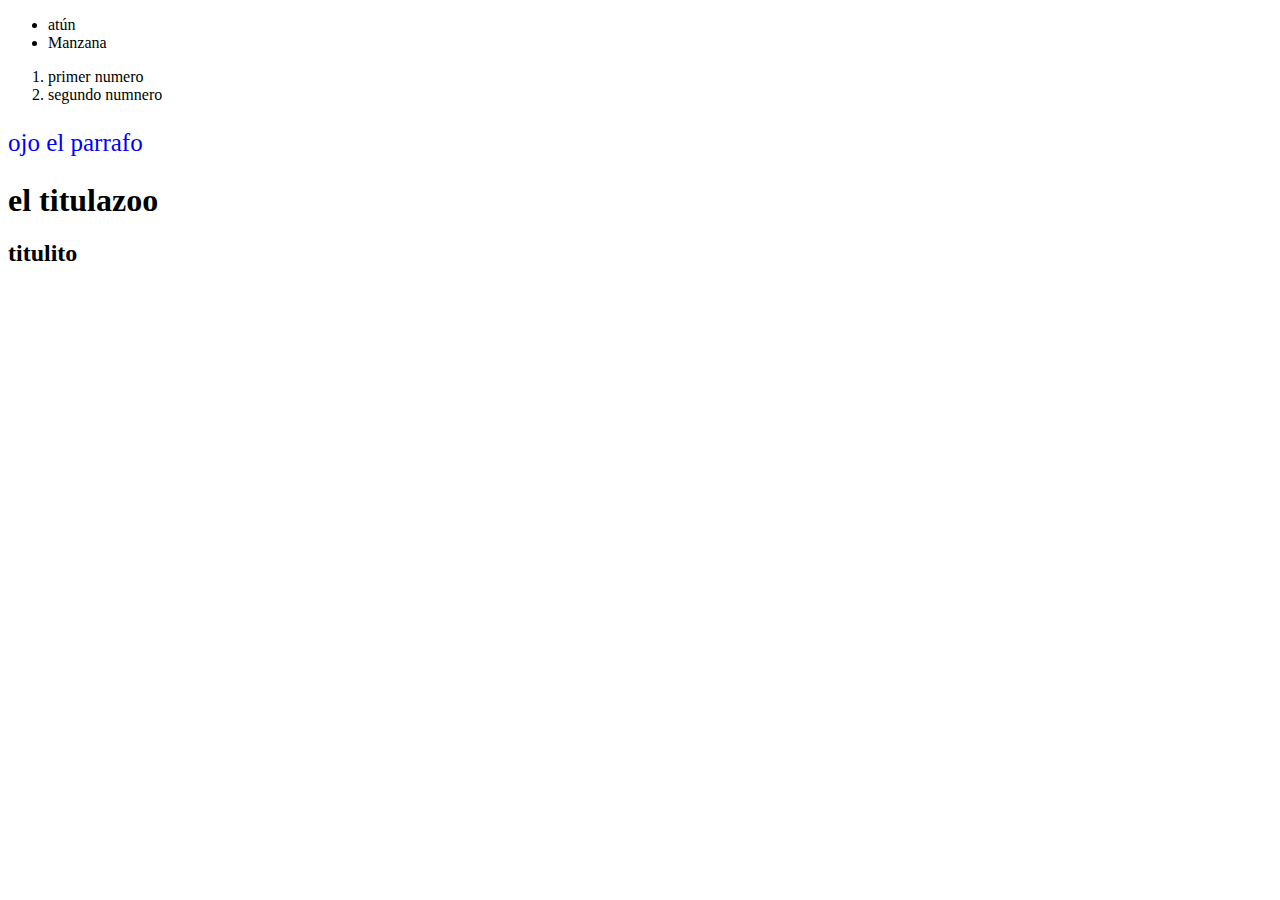
<file: index.html>
<!DOCTYPE html>
<html lang="es">
    <head>
        <meta charset="UTF-8">
        <meta http-equiv="X-UA-Compatible" content="IE=edge">
        <meta name="viewport" content="width=device-width, initial-scale=1.0">
        <meta name="drescription" content="esta pagian es la primera">
        <link rel="stylesheet" href="./css/styles.css" >
        <title>clase 8</title>
    </head>
    <body>
        <header> 
            <nav>   </nav>    
        </header>
        <main>
            <section>
                <article>

                </article>
            </section>
            <ul>
                <li>atún</li>
                <li>Manzana </li>
            </ul>
            <ol>
                <li>primer numero</li>
                <li>segundo numnero</li>
            </ol>
        </main>
        <footer>

        </footer>
        <p>ojo el parrafo</p>
        <h1>el titulazoo</h1>
        <h2>titulito</h2>
    </body>
</html>
</file>
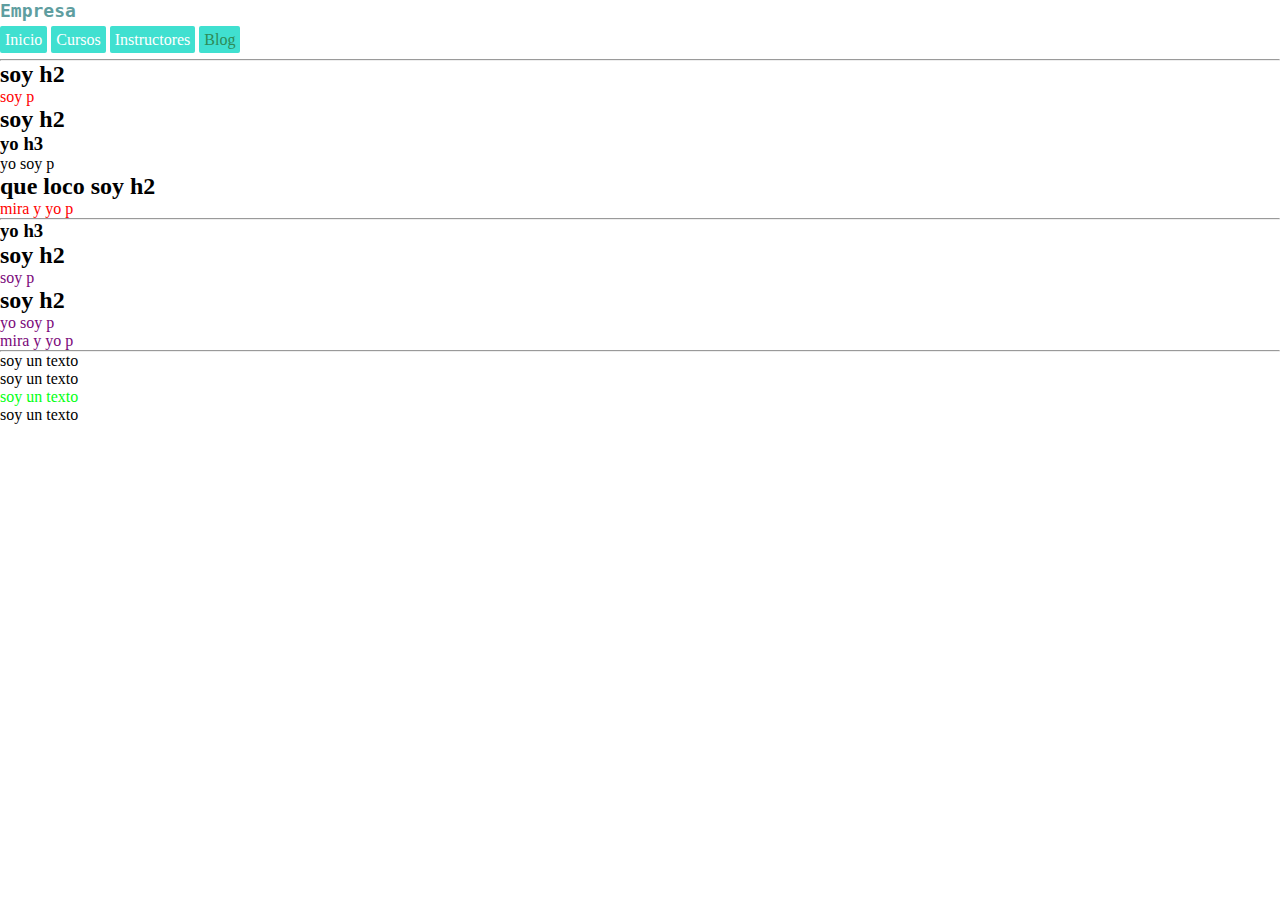
<file: claseespecificidad/index.html>
<!DOCTYPE html>
<html lang="en">
<head>
    <meta charset="UTF-8">
    <meta http-equiv="X-UA-Compatible" content="IE=edge">
    <meta name="viewport" content="width=device-width, initial-scale=1.0">
    <link rel="stylesheet" href="./styles.css">
    <title>especifidad</title>
</head>
<body>
    <header class="page-header">
        <h1 id="page-title" class="title">Empresa</h1>
        <nav>
            <ul id="main-nav" class="nav" >
                <li><a href="">Inicio</a></li>
                <li><a href="">Cursos</a></li>
                <li><a href="">Instructores</a></li>
                <li><a href="" class="bl" >Blog</a></li>
            </ul>
        </nav>
    </header>
    <hr/>
    <main>
        <div class="c30">
            <h2>soy h2</h2>
            <p>soy p</p>
            <h2>soy h2</h2>
            <h3>yo h3</h3>
            <p>yo soy p</p>
            <h2>que loco soy h2</h2>
            <p>mira y yo p</p>
        </div>
        <hr/>
        <div class="c31">
            <h3>yo h3</h3>
            <h2>soy h2</h2>
            <p>soy p</p>
            <h2>soy h2</h2>
            <p>yo soy p</p>
            <p>mira y yo p</p>
        </div>
        <hr />

        <div class="c32">
            <article>
                <p>soy un texto</p>
            </article>
            <article>
                <p>soy un texto</p>
            </article>
            <section>
                <div>
                    <p>soy un texto</p>
                </div>
            </section>
            <p>soy un texto</p>
        </div>
    </main>
</body>
</html>
</file>
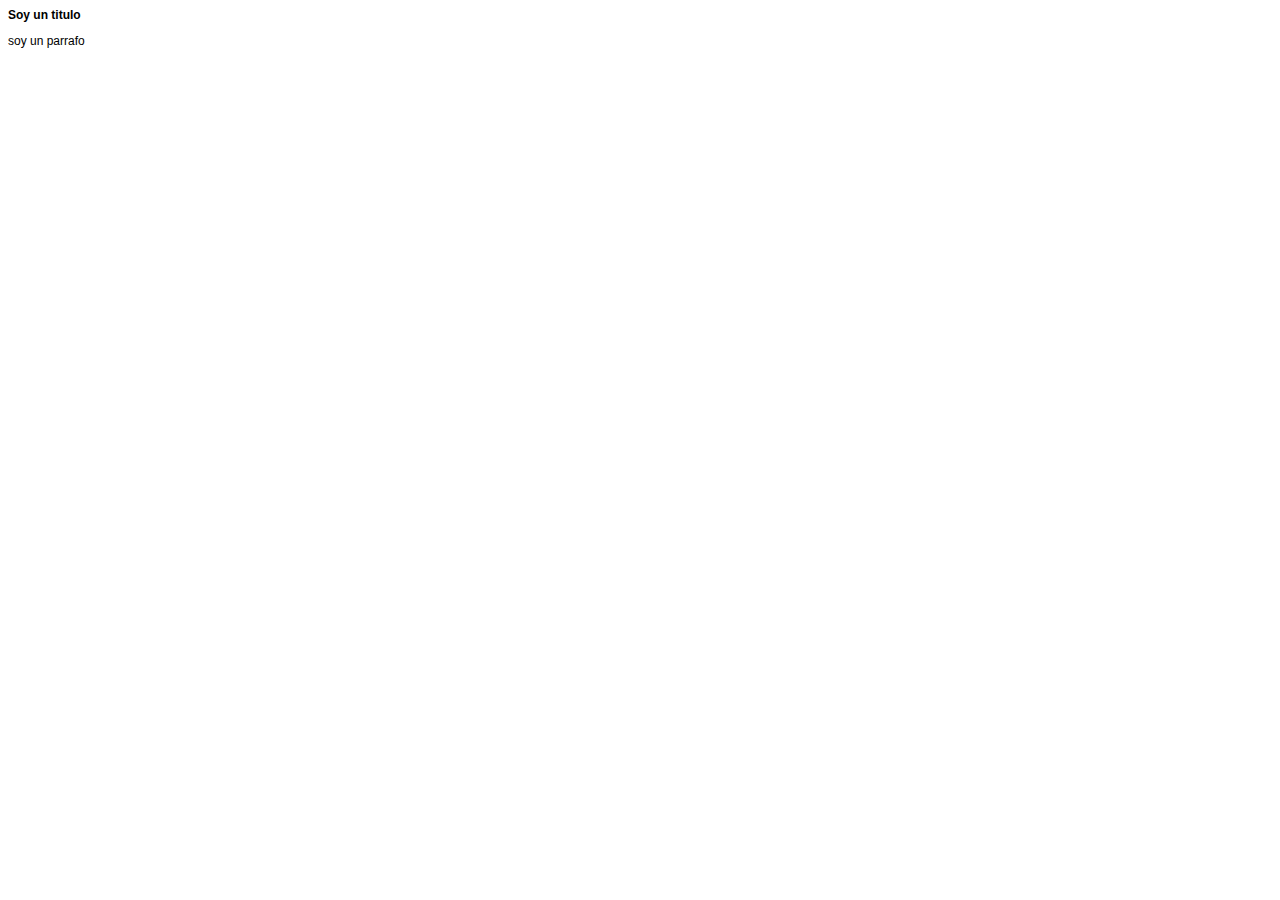
<file: clasesHerencia/index.html>
<!DOCTYPE html>
<html lang="en">
<head>
    <meta charset="UTF-8">
    <meta http-equiv="X-UA-Compatible" content="IE=edge">
    <meta name="viewport" content="width=device-width, initial-scale=1.0">
    <link rel="stylesheet" href="../clasesHerencia/styles.css">
    <title>herencia</title>
</head>
<body>
    <main>
        <h1>Soy un titulo</h1>
        <p>soy un parrafo</p>
    </main>
</body>
</html>
</file>
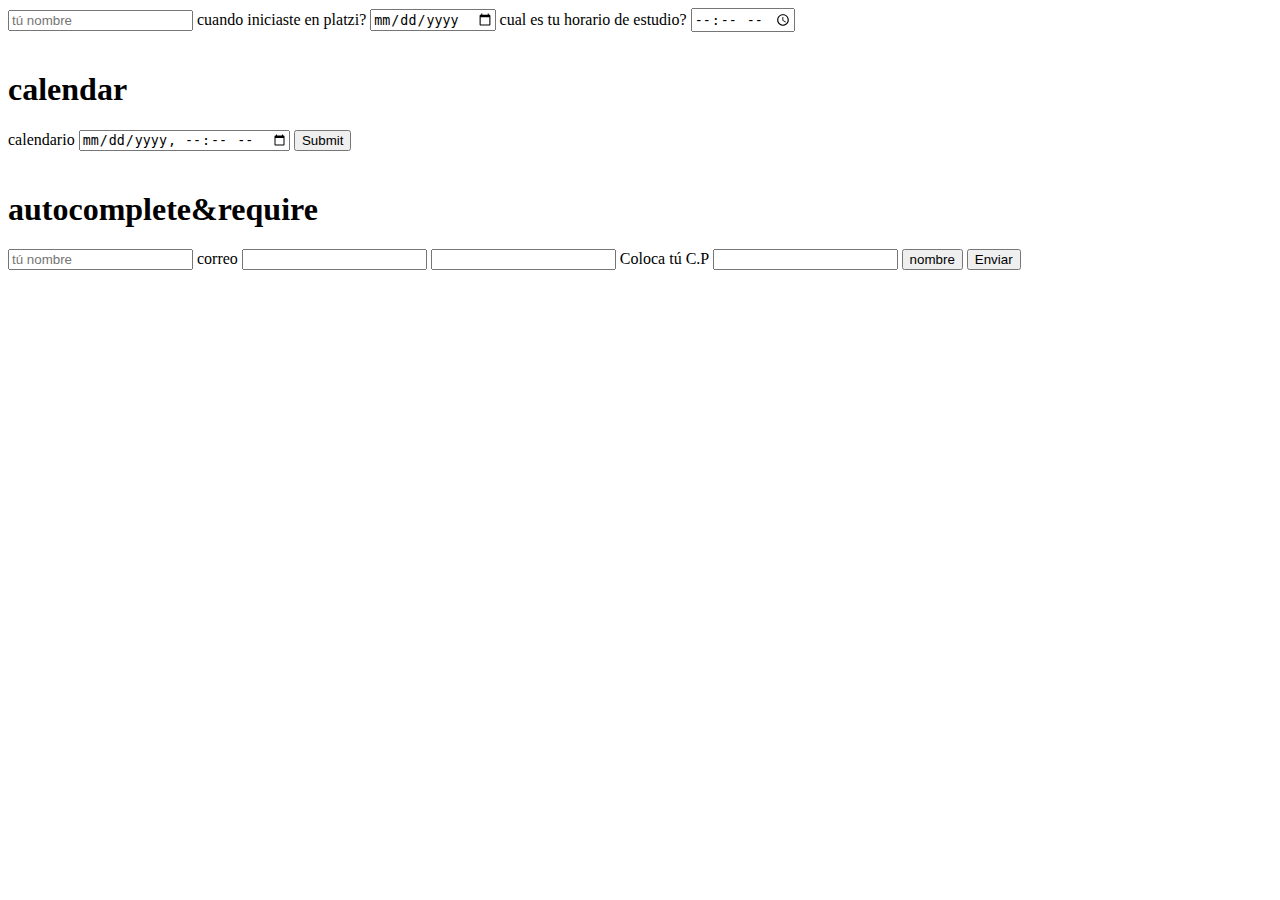
<file: forms.html>
<!DOCTYPE html>
<html lang="en">
<head>
    <meta charset="UTF-8">
    <meta http-equiv="X-UA-Compatible" content="IE=edge">
    <meta name="viewport" content="width=device-width, initial-scale=1.0">
    <meta name="description" content="clase 16" >
    <title>formularios</title>
</head>
<body>
    <form action="">
        <label for="nombre">
            <input type="text" id="nombre" placeholder="tú nombre">
        </label>
        <label for="inicio-platzi">
            <span>cuando iniciaste en platzi?</span>
            <input type="date" id="inicio-platzi">
        </label>
        <label for="horario">
            <span>cual es tu horario de estudio?</span>
            <input type="time" id="horario">
        </label>
    </form>
    <br />
    <h1>calendar</h1>
    <!-- <form>
        <label for="hora">
            <span>hora</span>
            <input type="time" id="hora" name="hora">
        </label>
        <label for="dia">
            <span>día</span>
            <input type="date" id="dia" name="dia">
        </label>
        <label for="semana">
            <span>semana</span>
            <input type="week" id="semana" name="semana">
        </label>
        <label for="mes">
            <span>Mes</span>
            <input type="month" id="mes" name="mes">
        </label>
        <label for="">
            <input type="submit">
        </label>
    </form> -->
    <form action="">
        <label for="calendario">
            <span>calendario</span>
            <input type="datetime-local" id="calendario" name="calendario">
        </label>
            <input type="submit">
    </form>
    <br />
    <main>
        <h1>autocomplete&require</h1>
        <form action="">
            <label for="nombre">
                <input type="text" id="nombre" placeholder="tú nombre" name="nombre" autocomplete="name" require >
            </label>
            <label for="correo">
                <span>correo</span>
                <input type="email" id="correo" autocomplete="email" name="correo" required>
            </label>


            <!-- <label for="pais">
                <span>país</span>
                <input type="text" autocomplete="country" id="pais" name="pais" required>
            </label> -->


            <!-- <select name="pais" id="">
                <option value="Mexico">Mexico</option>
                <option value="USA">USA</option>
                <option value="Canada">CANADA</option>
            </select> -->


            <input list="Pais">
            <datalist id="Pais">
                <option value="Mexico">Mexico</option>
                <option value="Canada">Canada</option>
                <option value="USA">USA</option>
            </datalist>

          
            <label for="cp">
                <span>Coloca tú C.P</span>
                <input type="text" autocomplete="postal-code" id="cp" name="cp" required>
            </label>
            <input type="submit" value="nombre">
            
            <button>Enviar</button>
        </form>
    </main>
</body>
</html>
</file>
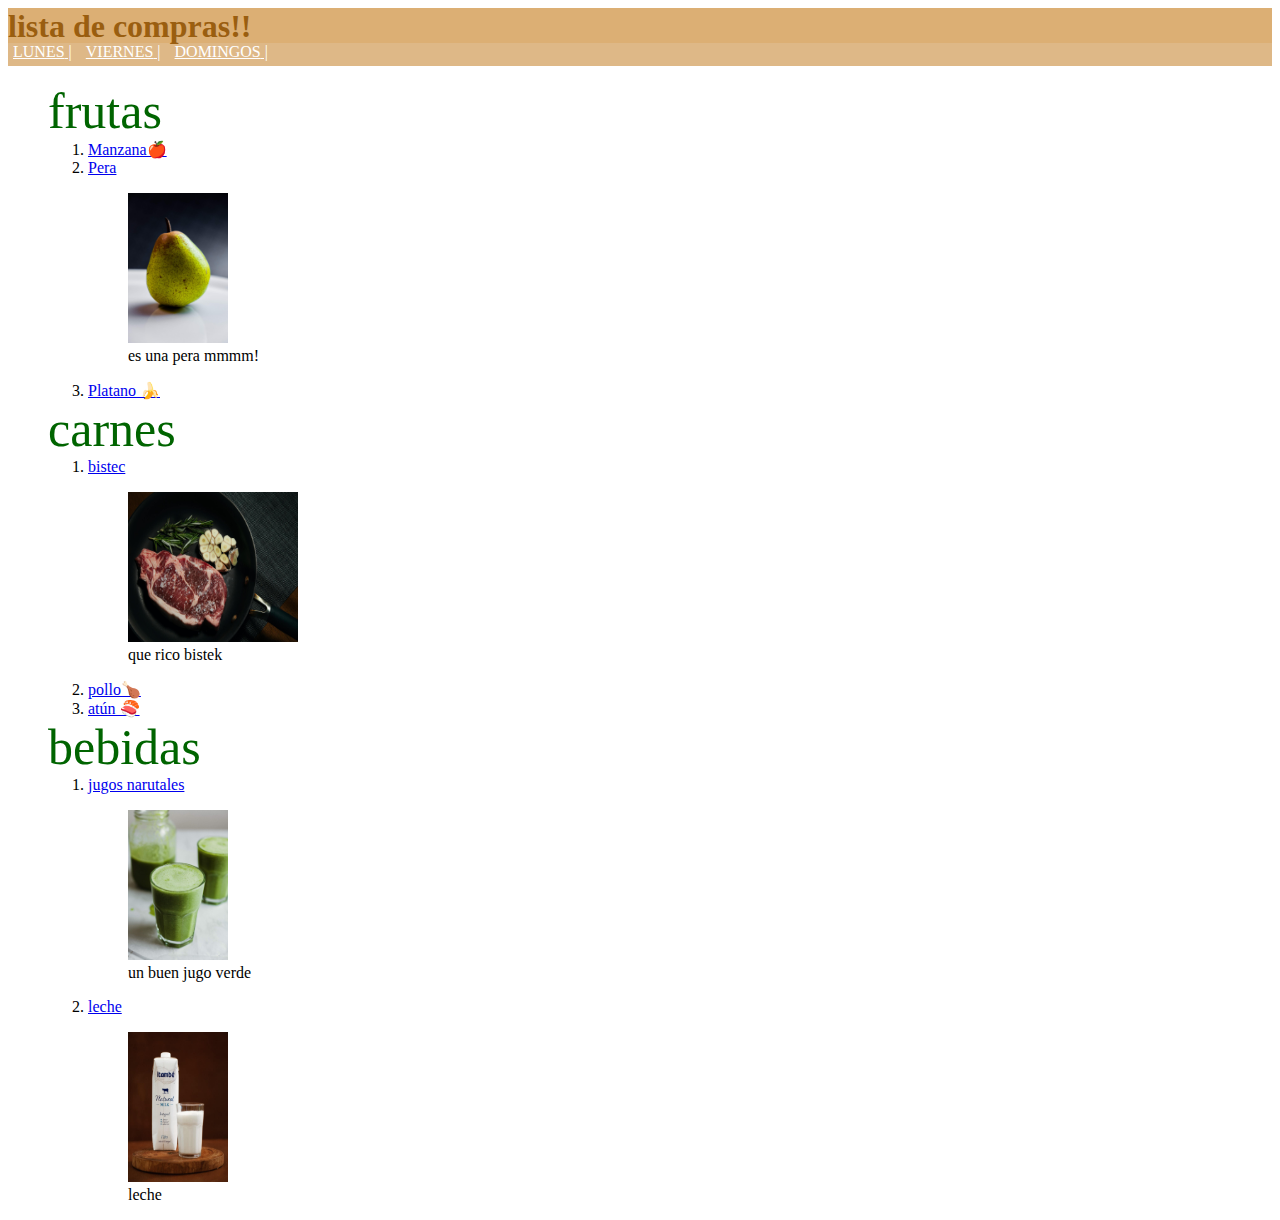
<file: Lista.html>
<!DOCTYPE html>
<html lang="en">
<head>
    <meta charset="UTF-8">
    <meta http-equiv="X-UA-Compatible" content="IE=edge">
    <meta name="viewport" content="width=device-width, initial-scale=1.0">
    <title>lista de compras</title>
    <link rel="stylesheet" href="css/stylesLS.css">
</head>
<body>
    <h1>lista de compras!!</h1>
    <header>
        <nav>
            <ul class="main-nav" >
                <li class="main-nav__item"><a href="" >LUNES</a></li>
                <li class="main-nav__item"><a href="">VIERNES</a></li>
                <li class="main-nav__item"><a href="">DOMINGOS</a></li>
            </ul>

        </nav>
    </header>
    <ul class="ula">
        <li class="ula-item" > 
            frutas</li>
            <ol>
                <li>
                    <a href="https://www.google.com/search?q=manzanas&rlz=1C1CHBF_esMX879MX879&oq=manzanas&aqs=chrome..69i57j46i433j0i433l2j46j0l2j0i433j0l2.1535j0j7&sourceid=chrome&ie=UTF-8">Manzana🍎</a>
                </li>
                <li>
                    <a href="https://www.google.com/search?q=peras&rlz=1C1CHBF_esMX879MX879&sxsrf=ALeKk011GKKANma4eBO13qj-C0ov2o7f2A%3A1618174460530&ei=_GFzYPLrH82ItQXnoLzgDQ&oq=peras&gs_lcp=[base64]&sclient=gws-wiz&ved=0ahUKEwjy2Z3PiffvAhVNRK0KHWcQD9wQ4dUDCA0&uact=5">
                    Pera</a>
                    <figure><img src="imgs/moritz-kindler-bLPjs4Kw9JU-unsplash.jpg" 
                        alt="pera"/> <figcaption>es una pera mmmm!</figcaption></figure>
                </li>
                <li><a href="https://www.google.com/search?q=platanos&rlz=1C1CHBF_esMX879MX879&sxsrf=ALeKk01d_8bVxzZQYn4WjMKiRFJ_H66zPw%3A1618174545137&ei=UWJzYMDwB8GWsQW70KSADA&oq=platanos&gs_lcp=[base64]&sclient=gws-wiz&ved=0ahUKEwiA3cn3iffvAhVBS6wKHTsoCcAQ4dUDCA0&uact=5"> Platano 🍌</a>
                </li>
            </ol>
        
        <li  class="ula-item"> carnes </li>
            <ol>
                <li><a href="https://www.google.com/search?rlz=1C1CHBF_esMX879MX879&sxsrf=ALeKk00TV5VdPfrvMKUZtAgtf9nY3WY7ew:1618174612445&q=bistec&spell=1&sa=X&ved=2ahUKEwj32tWXivfvAhURP60KHXTtBUUQBSgAegQIARA1&biw=775&bih=732">bistec</a>
                    <figure>
                        <img id="bstk" src="imgs/nanxi-wei-e7bvrQIRQG8-unsplash.jpg" alt="un bisteck">
                        <figcaption>que rico bistek</figcaption>
                    </figure>
                </li>
                <li>
                    <a href="https://www.google.com/search?q=pollo&rlz=1C1CHBF_esMX879MX879&oq=pollo&aqs=chrome.0.0i355i433j46i433j0i433l3j0i433i457j0i402l2j0i433j46.775j0j9&sourceid=chrome&ie=UTF-8">pollo🍗</a> 
                </li>
                <li>
                    <a href="https://www.google.com/search?gs_ssp=eJzj4tLP1TcwKqgyziswYHRg8GJNLDm8Kw8AQosGvQ&q=at%C3%BAn&rlz=1C1CHBF_esMX879MX879&oq=atubn&aqs=chrome.1.69i57j46i10i433j0i10l3j46i10i433j0i10l3.2791j0j9&sourceid=chrome&ie=UTF-8">atún 🍣</a>
                </li>
            </ol>
       
        <li class="ula-item" > bebidas</li>
            <ol>
                <li>
                    <a href="https://www.google.com/search?q=jugos+naturales&rlz=1C1CHBF_esMX879MX879&oq=jugos+natr&aqs=chrome.1.69i57j0i10i433j0i10l8.6400j0j9&sourceid=chrome&ie=UTF-8">jugos narutales</a>
                    <figure><img src="./imgs/alex-loup-WaUDrRuxYWk-unsplash.jpg" 
                       alt="jugo verde" />
                       <figcaption>un buen jugo verde</figcaption>
                    </figure>
                </li>
                <li>
                    <a href="https://www.google.com/search?q=leche&rlz=1C1CHBF_esMX879MX879&oq=leche&aqs=chrome..69i57j46i433l5j69i61l2.1447j0j9&sourceid=chrome&ie=UTF-8">leche</a>
                    <figure>
                        <img src="imgs/gabi-miranda-dxb_HSjoQ40-unsplash.jpg" alt="leche">
                        <figcaption>leche</figcaption>
                    </figure>
                </li>
            </ol>

        
    </ul>

</body>
</html>
</file>
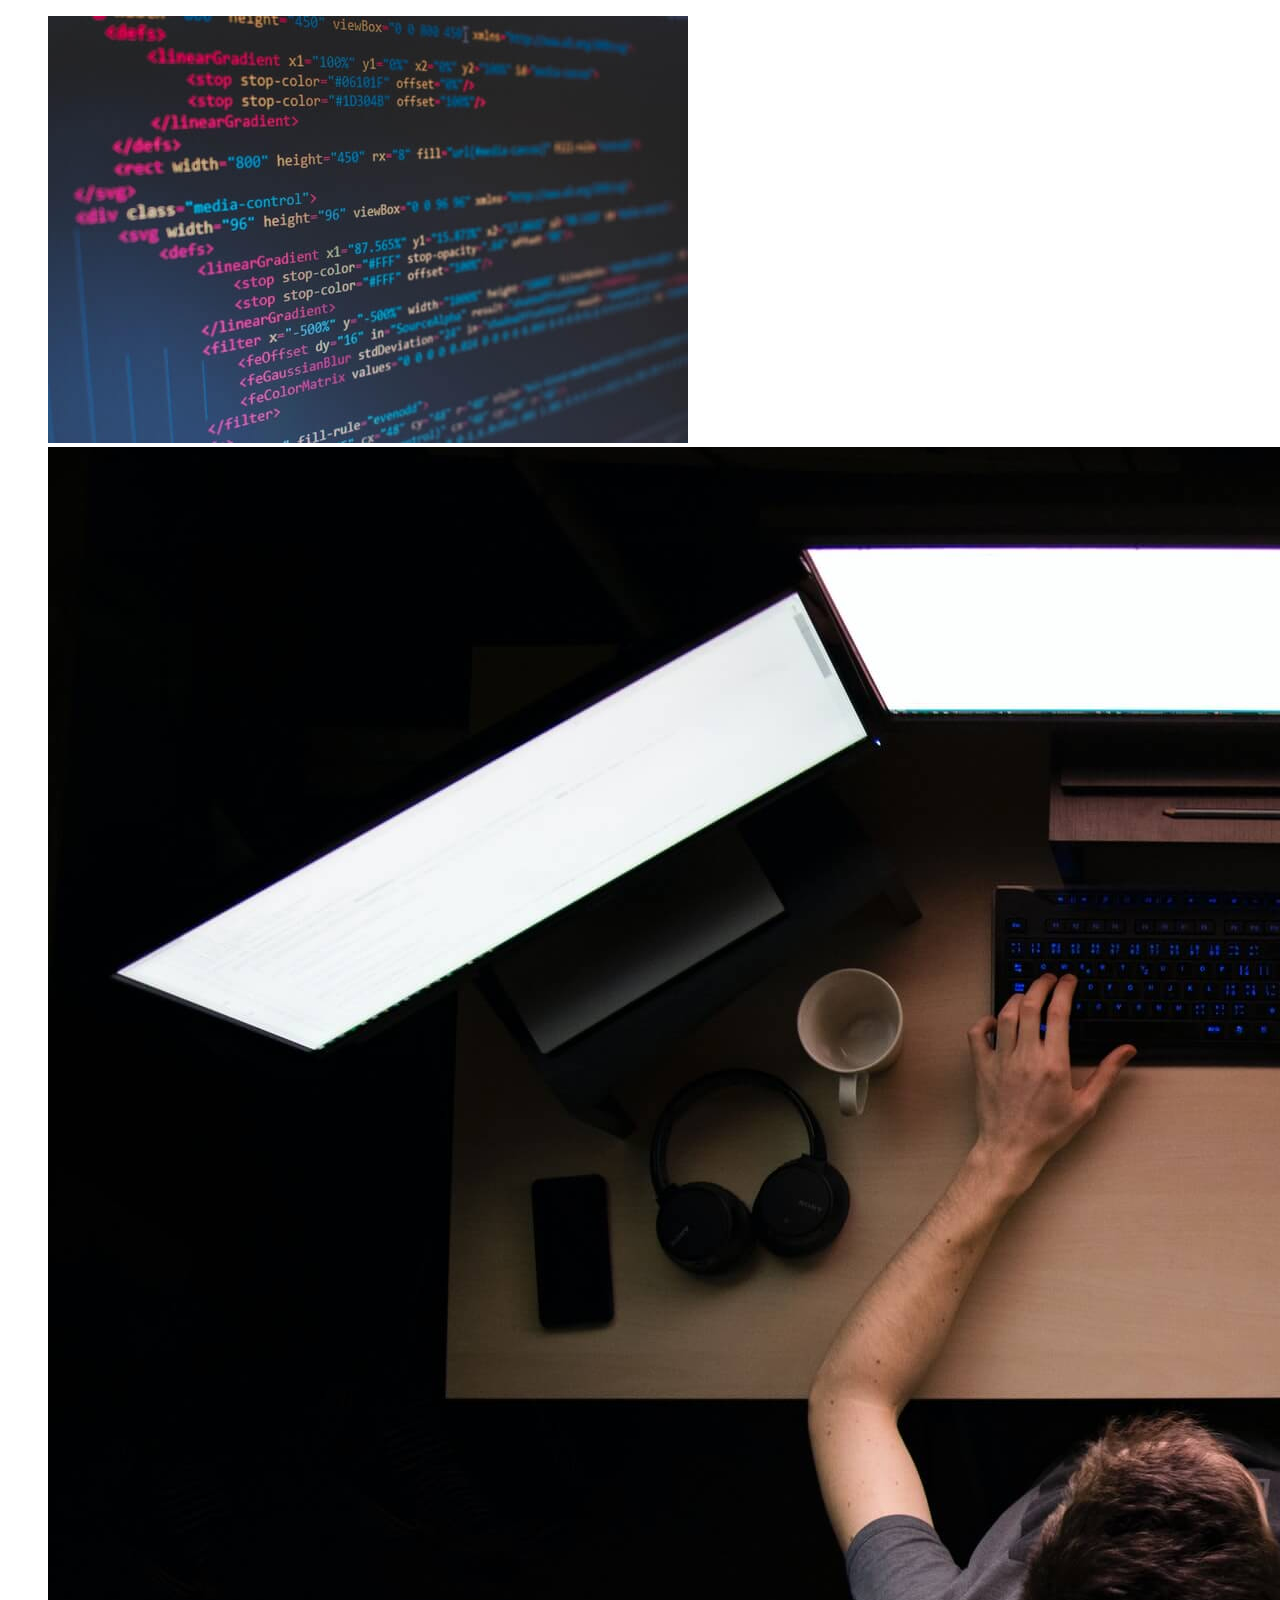
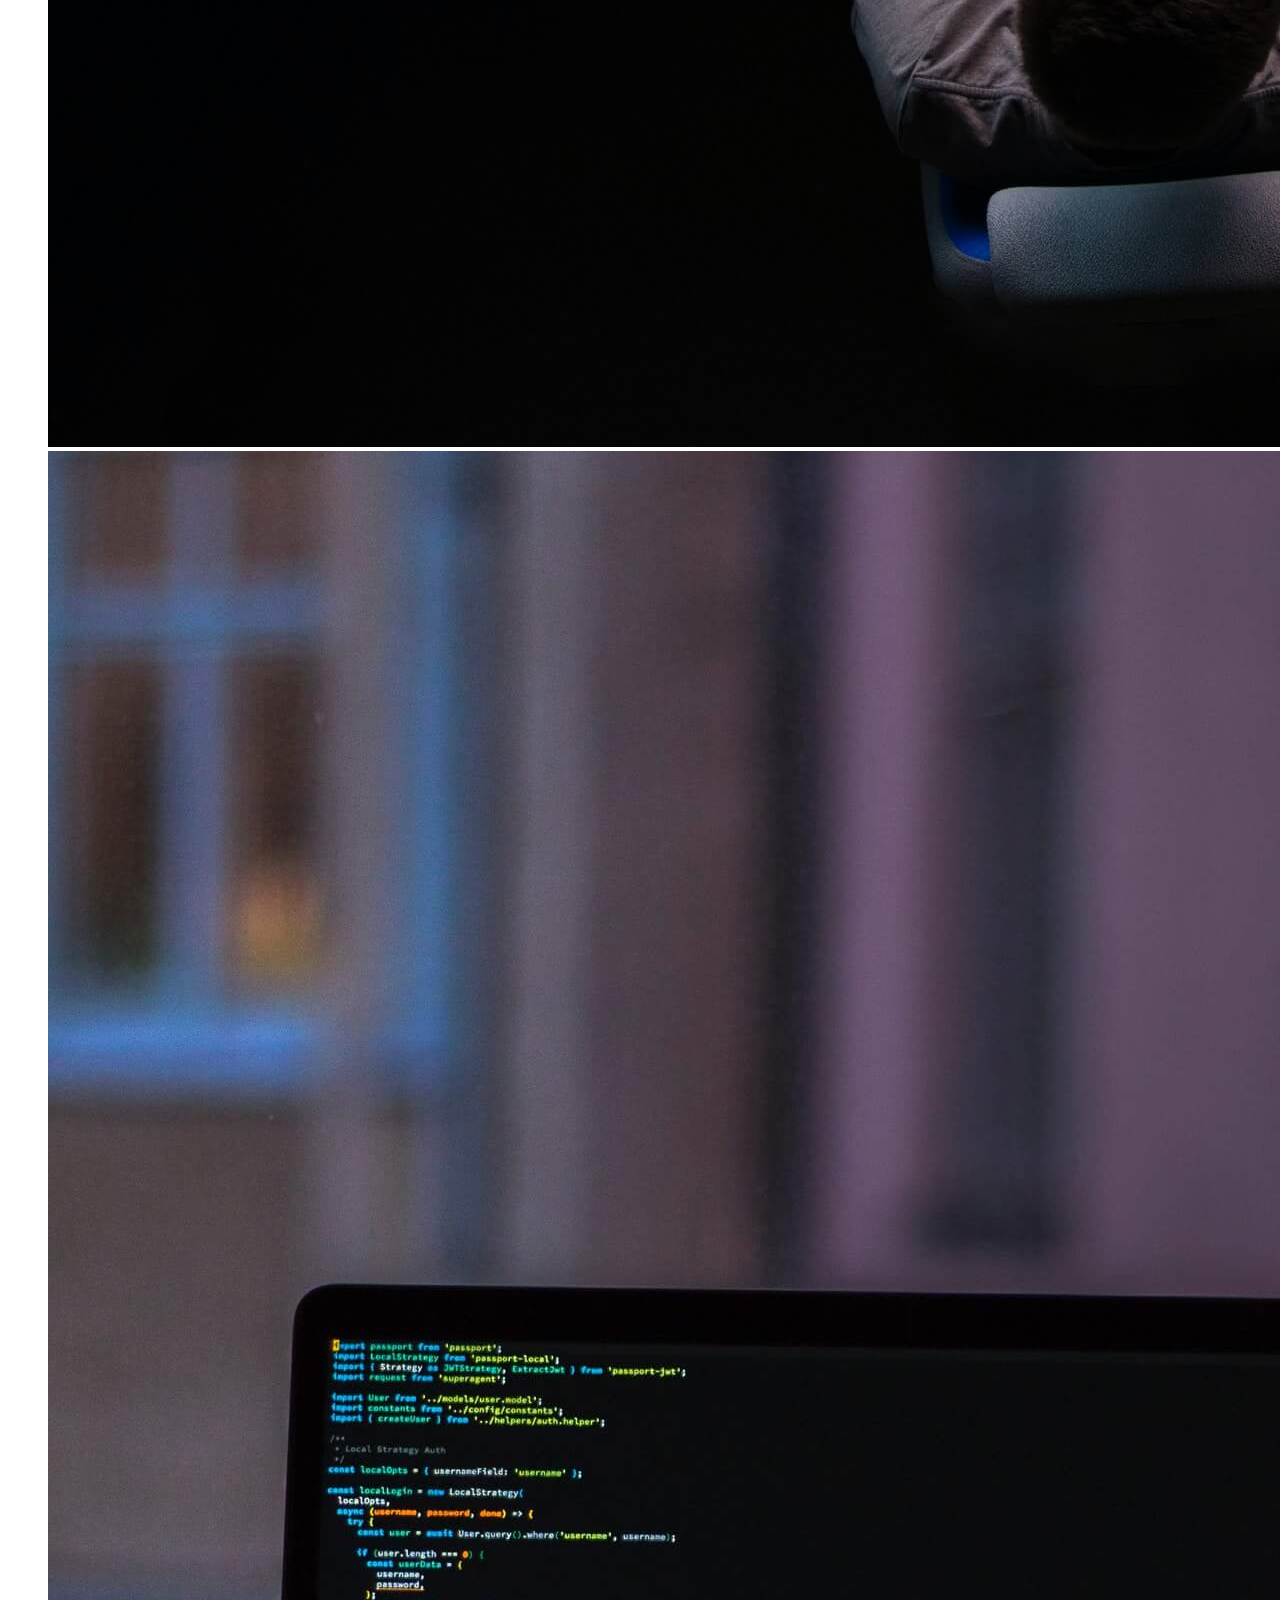
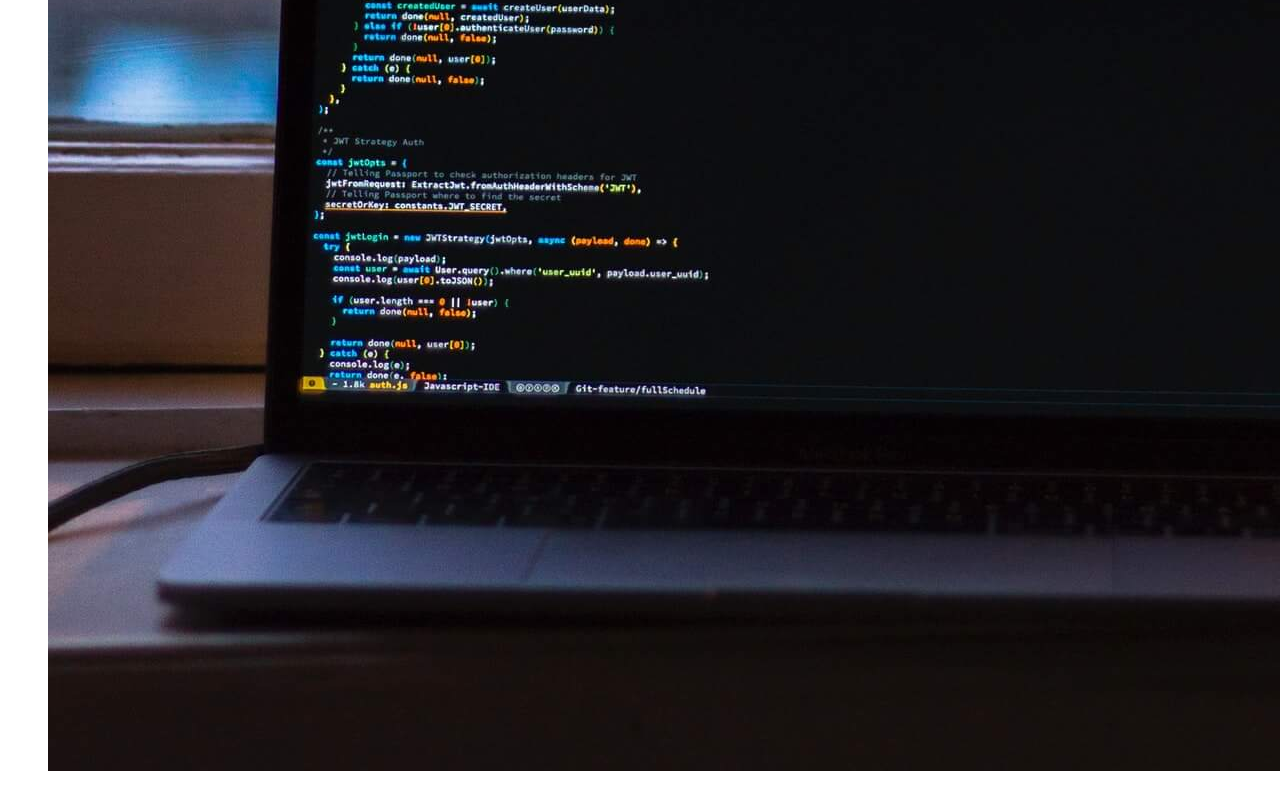
<file: claseImg/claseimg.html>
<!DOCTYPE html>
<html lang="en">
<head>
    <meta charset="UTF-8">
    <meta http-equiv="X-UA-Compatible" content="IE=edge">
    <meta name="viewport" content="width=device-width, initial-scale=1.0">
    <meta name="description" content="es el codigo de la clase #13"> 
    <title>claseImg</title>
</head>
<body>
    <section>
        <figure>
            <img
            src="./florian-olivo-4hbJ-eymZ1o-unsplash.jpg"
            alt="codigo de programacion"
            />
            <img 
                src="./max-duzij-qAjJk-un3BI-unsplash.jpg" 
                alt="programador"
            />
            <img 
            src="./oskar-yildiz-cOkpTiJMGzA-unsplash.jpg" 
            alt="computadora con codigo">
        </figure>
    </section>
</body>
</html>
</file>
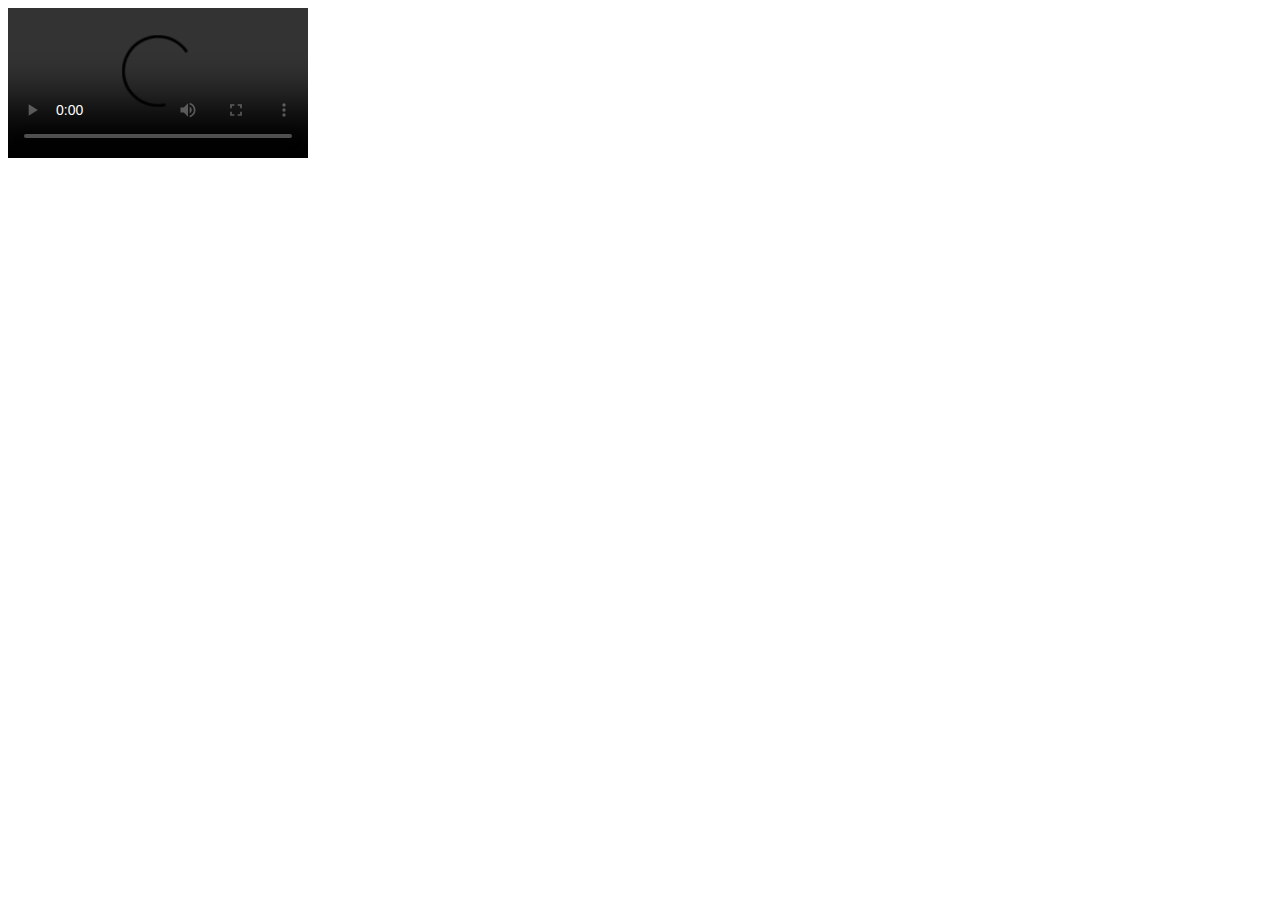
<file: claseVideo/claseVideo.html>
<!DOCTYPE html>
<html lang="en">
<head>
    <meta charset="UTF-8">
    <meta http-equiv="X-UA-Compatible" content="IE=edge">
    <meta name="viewport" content="width=device-width, initial-scale=1.0">
    <meta name="drescription" content="clase 15">
    <title>clasevideo</title>
</head>
<body>
    <section>

            <video controls preload="auto">
                <source src="./" >
            </video>
    </section>

</body>
</html>
</file>
<file: css/styles.css>
p /* etiquetas */{
    font-size: 25px;
    color: blue;
}

/* class */
.parrafo{
    color: crimson;
}

/* ID */
#texto{
    color: rgb(19, 171, 59);
    font-size: 50px;
}
</file>
<file: claseespecificidad/styles.css>
*{
    padding: 0;
    margin: 0;
    box-sizing: border-box;
}
header{
    margin-bottom: 10px;
}
h1 {
    font-family: serif;
    color: cadetblue;
    margin-bottom: 10px;
}

.title{
    font-size: 18px;
    font-family: monospace;
}

.nav{
    margin-top: 10px;
    list-style-type: none;
    padding-left: 0px;
}

.nav li{
    display: inline-block;
}

.nav a{
    color:white;
    background-color: turquoise;
    padding: 5px;
    border-radius: 2px;
    text-decoration: none;
}

.nav .bl{
    color: seagreen;
}

.nav .bl:hover{
    border-radius: 10px;
    color: black;
    font-size: 25px;
}

.c30 h2 + p{
    color: red;
}

.c31 h3 ~ p{
    color:rgb(122, 7, 122);
}

.c32 div > p{
    color: rgb(0, 255, 17);
}
</file>
<file: clasesHerencia/styles.css>
html{
    font-size: 75%;
    font-family: Verdana, Geneva, Tahoma, sans-serif;
}
h1  {
    font-size: inherit;
}
</file>
<file: css/stylesLS.css>
img{
    width: 100px;
    height: 150px;
}
h1{
    background-color: rgb(220, 175, 116);
    color: rgb(154, 94, 16);
    margin:  0;
    padding-bottom: 20px;
    box-sizing: border-box;
}
#bstk{
    width: 170px;
    height: 150px;
}
.ula-item {

    color: darkgreen;
    font-size: 50px;
    list-style: none;
}

.main-nav{
    margin-top: -22px;
    padding-left: 0;
    padding-bottom: 5px;
    list-style: none;
    background-color:burlywood;
}
.main-nav__item {
      display: inline-block;
}

.main-nav__item a{
    color: white;
    padding: 5px;

}

.main-nav__item a:hover{
    color: rgb(167, 70, 18) ;
}

.main-nav__item a:active{
    color: brown;
}
.main-nav__item a::after{
    content: "  | ";
}
</file>
